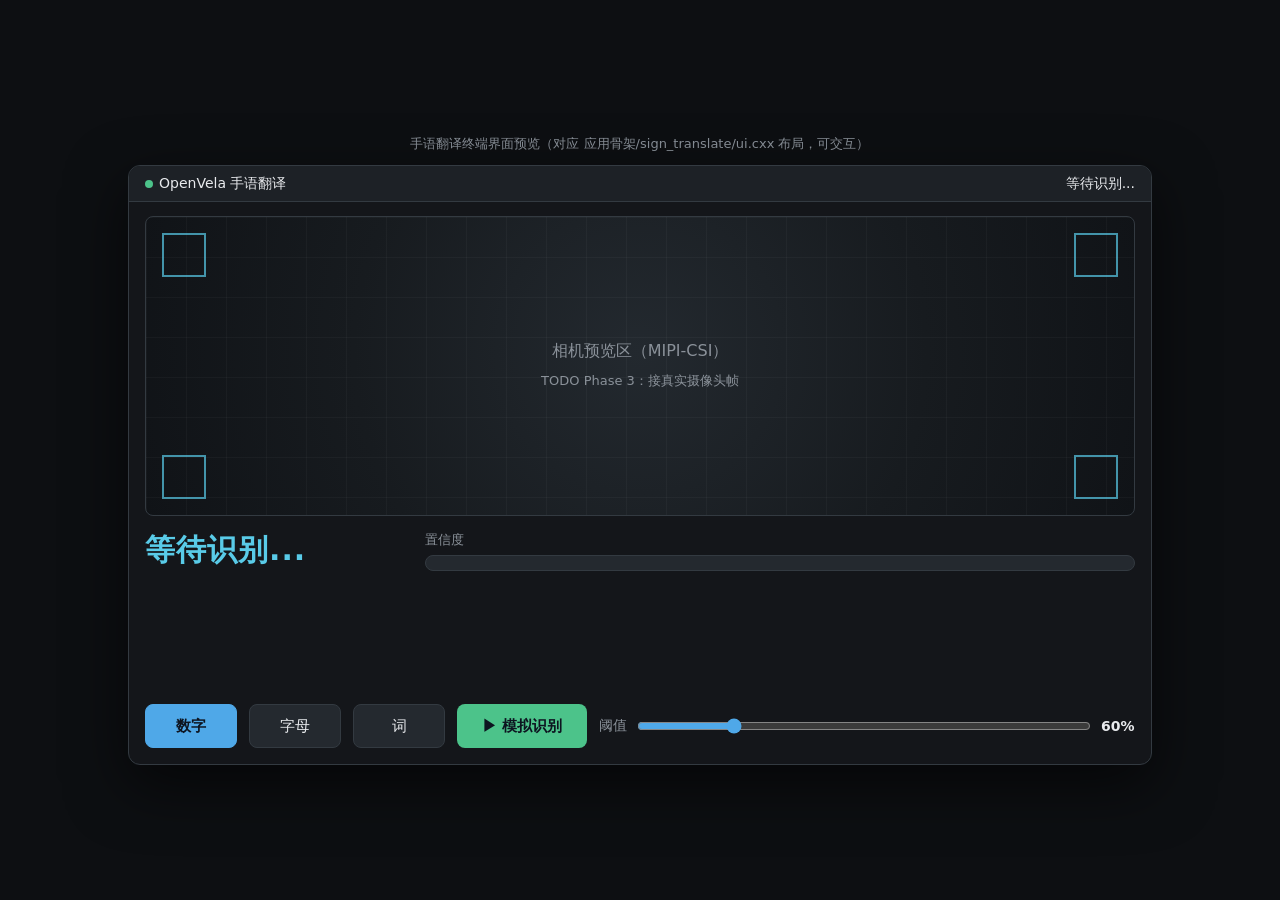
<file: 界面预览.html>
<!DOCTYPE html>
<html lang="zh-CN">
<head>
<meta charset="UTF-8">
<title>手语翻译终端 · 界面预览（模拟 1024x600 屏幕）</title>
<style>
  :root {
    --bg: #14161a; --panel: #1d2126; --panel2: #24292f;
    --border: #333a41; --accent: #4fa8e8; --accent2: #59cbe8;
    --text: #e8eaed; --dim: #8a9199; --ok: #4cc38a;
  }
  * { margin: 0; padding: 0; box-sizing: border-box; }
  body {
    background: #0d0f12; display: flex; flex-direction: column;
    align-items: center; justify-content: center; min-height: 100vh;
    font-family: "Microsoft YaHei", system-ui, sans-serif; color: var(--text);
    padding: 16px;
  }
  .hint { color: var(--dim); font-size: 13px; margin-bottom: 12px; }
  .screen {
    width: 1024px; height: 600px; background: var(--bg);
    border: 1px solid var(--border); border-radius: 12px;
    display: flex; flex-direction: column; overflow: hidden;
    box-shadow: 0 20px 60px rgba(0,0,0,.6);
  }
  /* 状态栏 */
  .statusbar {
    height: 36px; background: var(--panel); display: flex;
    align-items: center; justify-content: space-between;
    padding: 0 16px; border-bottom: 1px solid var(--border);
    font-size: 14px;
  }
  .statusbar .dot { display:inline-block; width:8px; height:8px; border-radius:50%;
    background:var(--ok); margin-right:6px; }
  /* 相机区 */
  .camera {
    margin: 14px 16px 0; height: 300px; border-radius: 8px;
    background:
      radial-gradient(circle at 50% 45%, #23292f 0%, #171b1f 55%, #101317 100%);
    border: 1px solid var(--border); position: relative;
    display: flex; align-items: center; justify-content: center;
    overflow: hidden;
  }
  .camera::before { content:""; position:absolute; inset:0;
    background-image: linear-gradient(rgba(255,255,255,.03) 1px, transparent 1px),
                      linear-gradient(90deg, rgba(255,255,255,.03) 1px, transparent 1px);
    background-size: 40px 40px; }
  .camera .ph { color: var(--dim); font-size: 16px; z-index: 1;
    text-align:center; line-height: 1.8; }
  .camera .frame-corner { position:absolute; width:44px; height:44px;
    border:2px solid var(--accent2); opacity:.7; }
  .fc1 { top:16px; left:16px; border-right:none; border-bottom:none; }
  .fc2 { top:16px; right:16px; border-left:none; border-bottom:none; }
  .fc3 { bottom:16px; left:16px; border-right:none; border-top:none; }
  .fc4 { bottom:16px; right:16px; border-left:none; border-top:none; }
  /* 结果区 */
  .result-area { display:flex; align-items:center; gap:20px;
    padding: 14px 16px 4px; }
  .result-label { font-size: 30px; font-weight: 700; min-width: 260px;
    color: var(--accent2); letter-spacing: 1px; }
  .conf { flex:1; }
  .conf .conf-text { font-size: 13px; color: var(--dim); margin-bottom: 6px; }
  .bar { height: 16px; background: var(--panel2); border-radius: 8px;
    overflow:hidden; border:1px solid var(--border); }
  .bar .fill { height:100%; width:0%; background: linear-gradient(90deg,
    var(--accent), var(--accent2)); border-radius: 8px; transition: width .4s; }
  /* 控制区 */
  .controls { margin-top: auto; padding: 10px 16px 16px;
    display:flex; align-items:center; gap:12px; }
  .mode-btn { flex: 0 0 92px; height: 44px; border-radius: 8px;
    border:1px solid var(--border); background: var(--panel2); color: var(--text);
    font-size: 15px; cursor: pointer; transition: all .15s; }
  .mode-btn.active { background: var(--accent); border-color: var(--accent);
    color:#0d1420; font-weight:700; }
  .sim-btn { flex: 0 0 130px; height: 44px; border-radius: 8px;
    border:none; background: var(--ok); color:#0d1420; font-size: 15px;
    font-weight:700; cursor:pointer; }
  .sim-btn:active { transform: scale(.97); }
  .th { flex:1; display:flex; align-items:center; gap:10px;
    font-size: 14px; color: var(--dim); }
  .th input[type=range] { flex:1; accent-color: var(--accent); }
  .th .th-val { color: var(--text); font-weight:700; min-width: 34px; }
</style>
</head>
<body>
  <div class="hint">手语翻译终端界面预览（对应 应用骨架/sign_translate/ui.cxx 布局，可交互）</div>
  <div class="screen">
    <!-- 状态栏 -->
    <div class="statusbar">
      <span><span class="dot"></span>OpenVela 手语翻译</span>
      <span id="statusText">等待识别...</span>
    </div>

    <!-- 相机预览区 -->
    <div class="camera">
      <div class="frame-corner fc1"></div>
      <div class="frame-corner fc2"></div>
      <div class="frame-corner fc3"></div>
      <div class="frame-corner fc4"></div>
      <div class="ph">相机预览区（MIPI-CSI）<br><span style="font-size:13px">TODO Phase 3：接真实摄像头帧</span></div>
    </div>

    <!-- 结果区 -->
    <div class="result-area">
      <div class="result-label" id="resultLabel">等待识别...</div>
      <div class="conf">
        <div class="conf-text">置信度</div>
        <div class="bar"><div class="fill" id="confFill"></div></div>
      </div>
    </div>

    <!-- 控制区 -->
    <div class="controls">
      <button class="mode-btn active" data-mode="0">数字</button>
      <button class="mode-btn" data-mode="1">字母</button>
      <button class="mode-btn" data-mode="2">词</button>
      <button class="sim-btn" id="simBtn">▶ 模拟识别</button>
      <div class="th">
        <span>阈值</span>
        <input type="range" id="thSlider" min="50" max="99" value="60">
        <span class="th-val" id="thVal">60%</span>
      </div>
    </div>
  </div>

<script>
  const labels = [
    "0 零","1 一","2 二","3 三","4 四",
    "5 五","6 六","7 七","8 八","9 九",
    "你好","谢谢"
  ];
  const labelsMode = [
    ["0 零","1 一","2 二","3 三","4 四","5 五","6 六","7 七","8 八","9 九"],
    ["A","B","C","D","E","F","G","H","I","J"],
    ["你好","谢谢","爱","好","行","吃","水","来","走","家"]
  ];

  let mode = 0;
  const resultLabel = document.getElementById('resultLabel');
  const confFill = document.getElementById('confFill');
  const statusText = document.getElementById('statusText');
  const thVal = document.getElementById('thVal');
  const thSlider = document.getElementById('thSlider');

  document.querySelectorAll('.mode-btn').forEach(b => {
    b.addEventListener('click', () => {
      document.querySelectorAll('.mode-btn').forEach(x => x.classList.remove('active'));
      b.classList.add('active');
      mode = +b.dataset.mode;
      resultLabel.textContent = '等待识别...';
      confFill.style.width = '0%';
      statusText.textContent = '模式：' + ['数字','字母','词'][mode];
    });
  });

  thSlider.addEventListener('input', () => {
    thVal.textContent = thSlider.value + '%';
  });

  document.getElementById('simBtn').addEventListener('click', () => {
    const list = labelsMode[mode];
    const idx = Math.floor(Math.random() * list.length);
    const conf = 72 + Math.floor(Math.random() * 26); // 72-97
    resultLabel.textContent = list[idx] + '  (' + conf + '%)';
    confFill.style.width = conf + '%';
    statusText.textContent = '识别成功：' + list[idx] + '（模拟语音播报）';
  });
</script>
</body>
</html>
</file>
